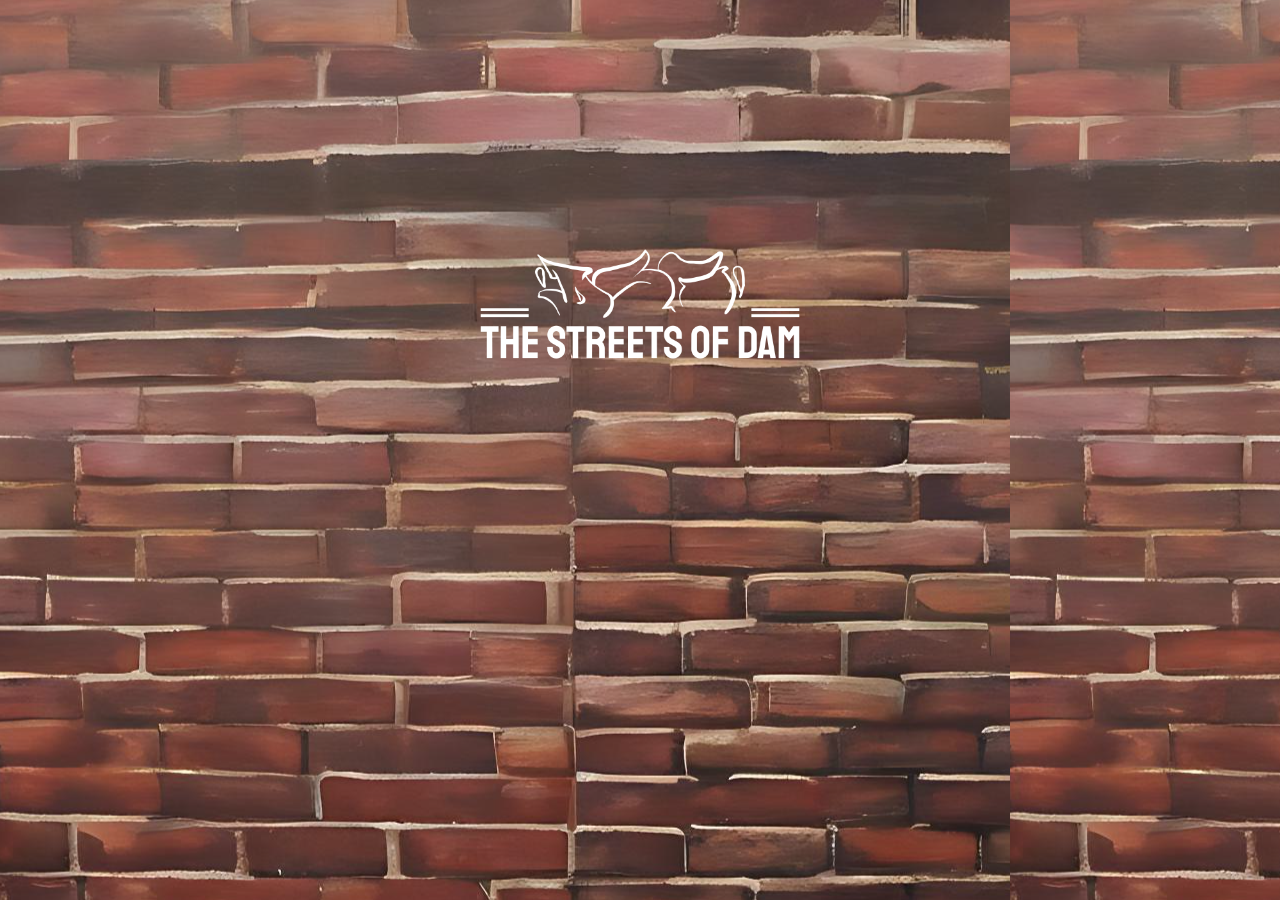
<file: index.html>
<!DOCTYPE html>
<html lang="en">

<head>
  <meta charset="UTF-8">
  <meta name="viewport" content="width=device-width, initial-scale=1.0">
  <title>HOMEPAGE</title>
  <!-- Hier halen we onze eigen stylesheet op -->
  <link rel="stylesheet" href="css/styles.css">
</head>

<body class="achtergrond">
  <main class="border">
    <a href="menu.html"><img class="logo3" src="images/logo3.png" alt="button"></a>
  </main>
</body>

</html>
</file>
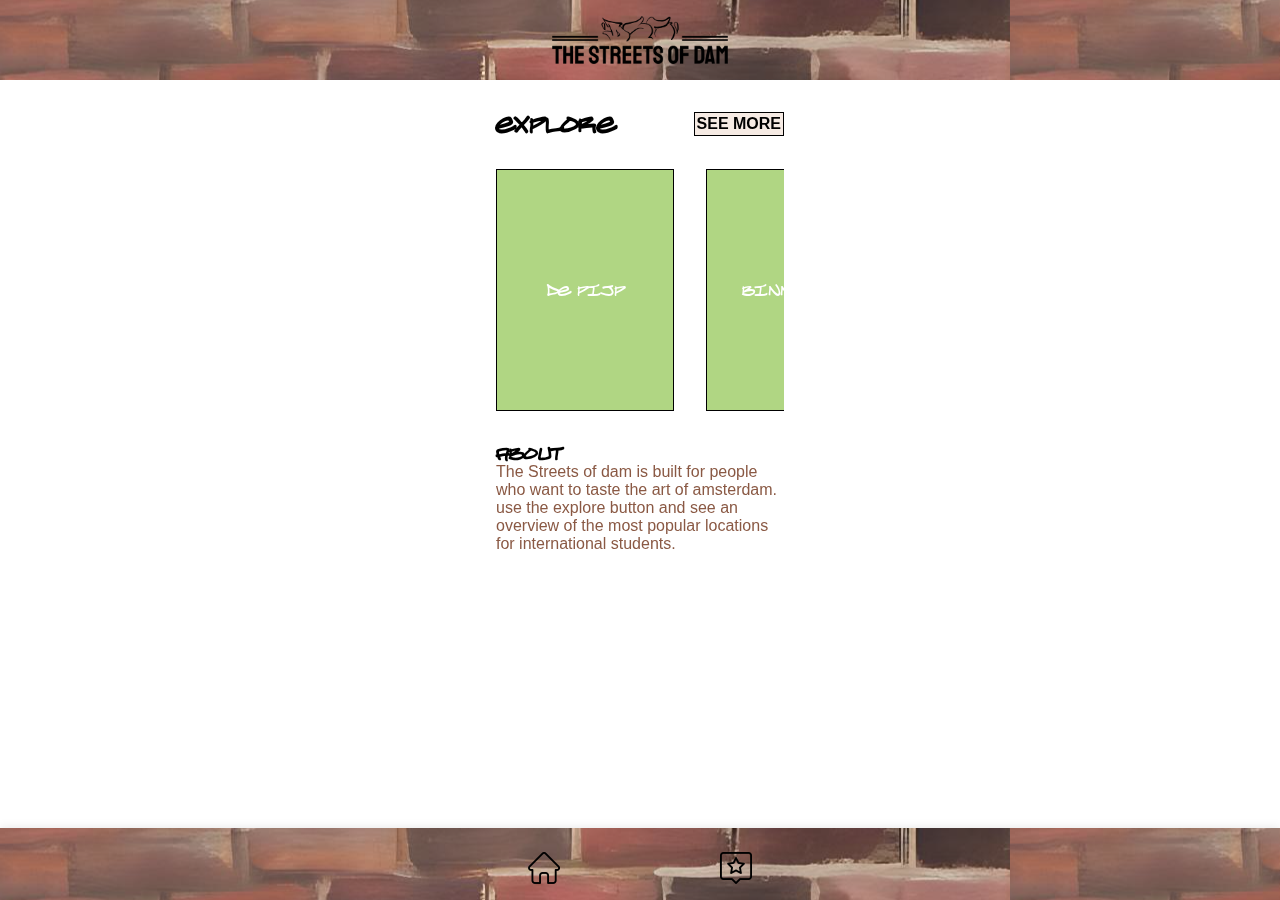
<file: menu.html>
<!DOCTYPE html>
<html lang="en">

<head>
  <meta charset="UTF-8">
  <meta http-equiv="X-UA-Compatible" content="IE=edge">
  <meta name="viewport" content="width=device-width, initial-scale=1.0">
  <title>menu</title>
  <link rel="stylesheet" href="css/styles.css">
  <link href="https://fonts.cdnfonts.com/css/graffiti-font" rel="stylesheet">

</head>

<body>
  <header>
    <img class="logo4" src="images/logo4.png">
  </header>

  <main class="homecontainer">
    <a class="more-button" href="explore.html">
      <h2>EXPLORE
        <button>SEE MORE</button>
      </h2>
    </a>
    <ul class="wrapper">
      <a href="streetart.html">
        <li class="item"> DE PIJP</li>
      </a>
      <a href="streetart1.html">
        <li class="item">BINNEGAST</li>
      </a>
      <a href="streetart2.html">
        <li class="item">KLOVENIERS</li>
      </a>
      <a href="streetart3.html">
        <li class="item">DE RUIJTERKADE</li>
      </a>
    </ul>
    <section class="about">
      <h3>ABOUT</h3>
      <p>
        The Streets of dam is built for people who want to taste the
        art of amsterdam. use the explore button and see an
        overview of the most popular locations for international students.
      </p>
    </section>
  </main>
  <nav>
    <ul class="bottom-navigation">
      <li>
        <a href="menu.html" class="navlink">
          <img src="images/home.png" alt="menu page">
        </a>
      </li>

      <li>
        <a href="review.html" class="navlink">
          <img src="images/review.png" alt="menu page">
        </a>
      </li>
    </ul>
  </nav>
</body>

</html>






















<!-- <div class="grid-container">

        <div class="grid-child purple">
          <a href="Straten.html">
            <img class="test" src="images/locatie.png" alt="locatie">
        </div>
    
        <div class="grid-child green">
            <a href="slotmachine.html">
              <img src="images/dice.png" alt="randommizer">

              
        </div> -->
</file>
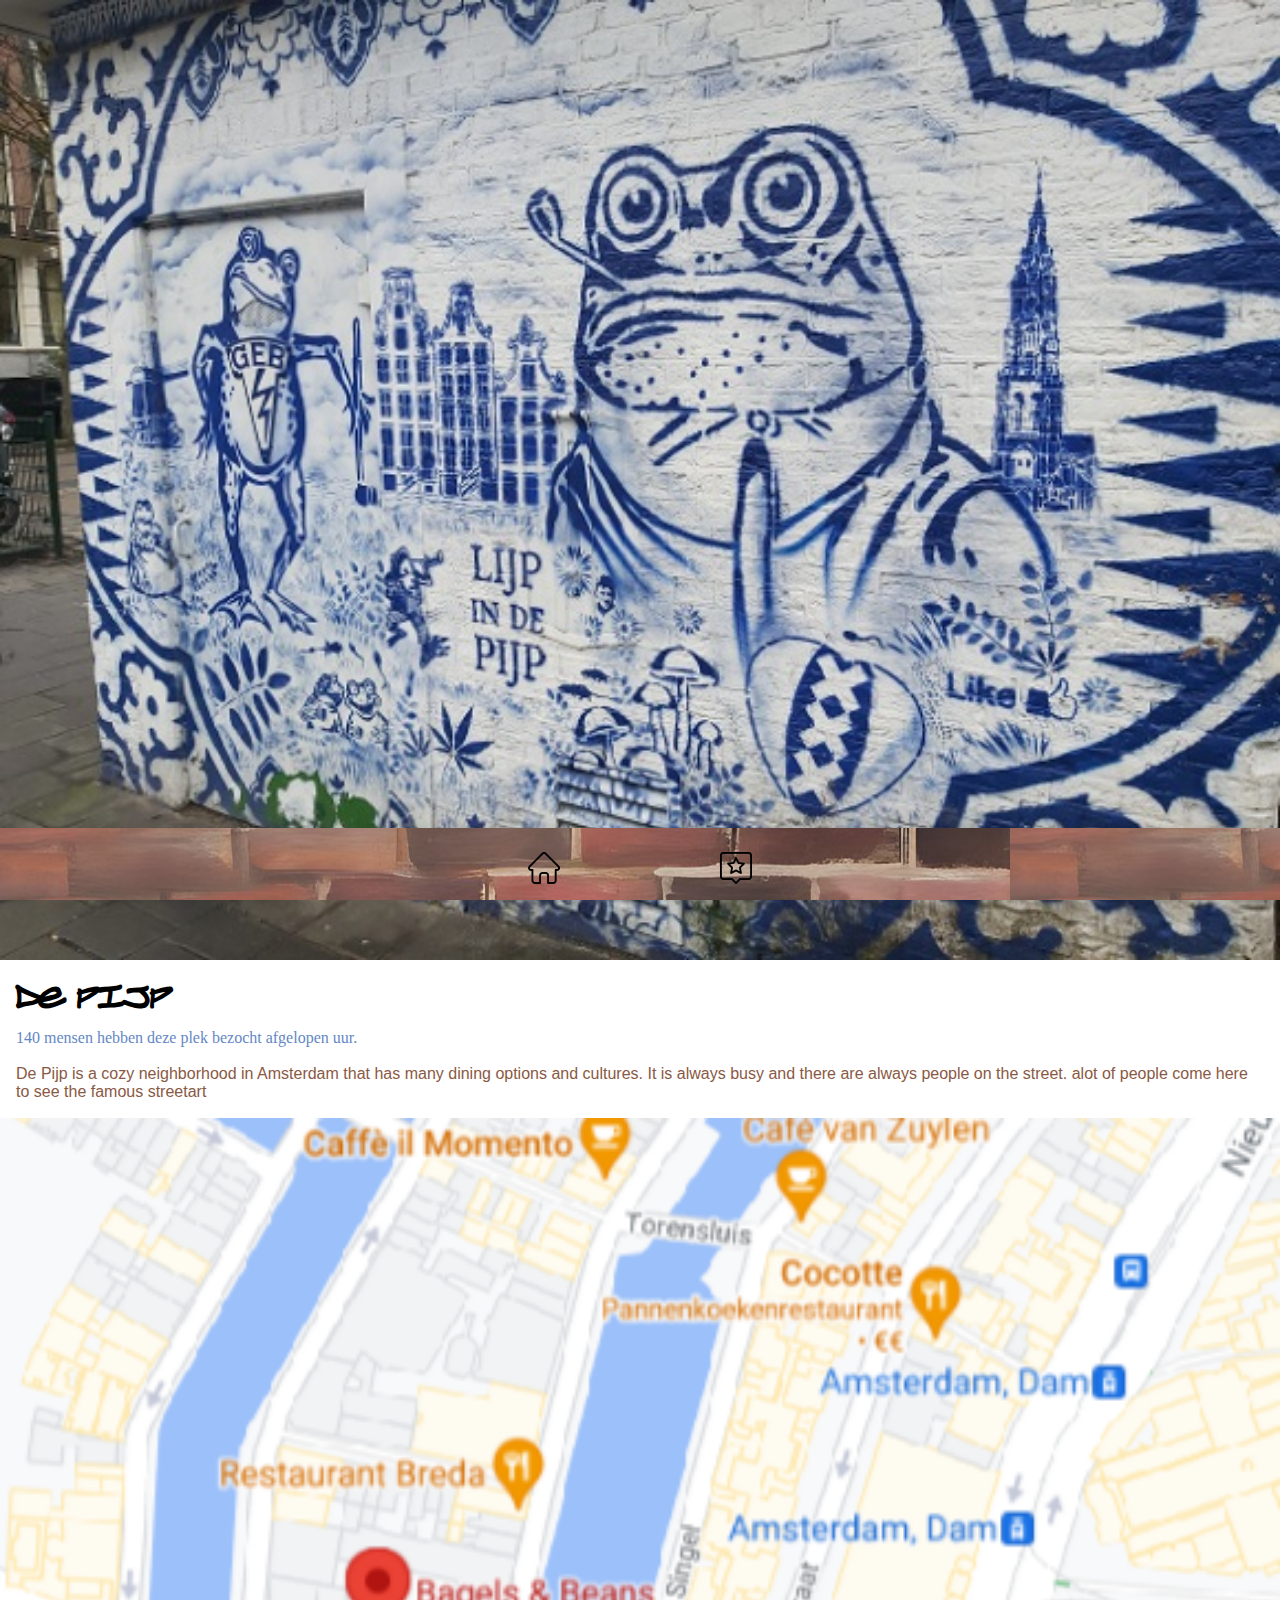
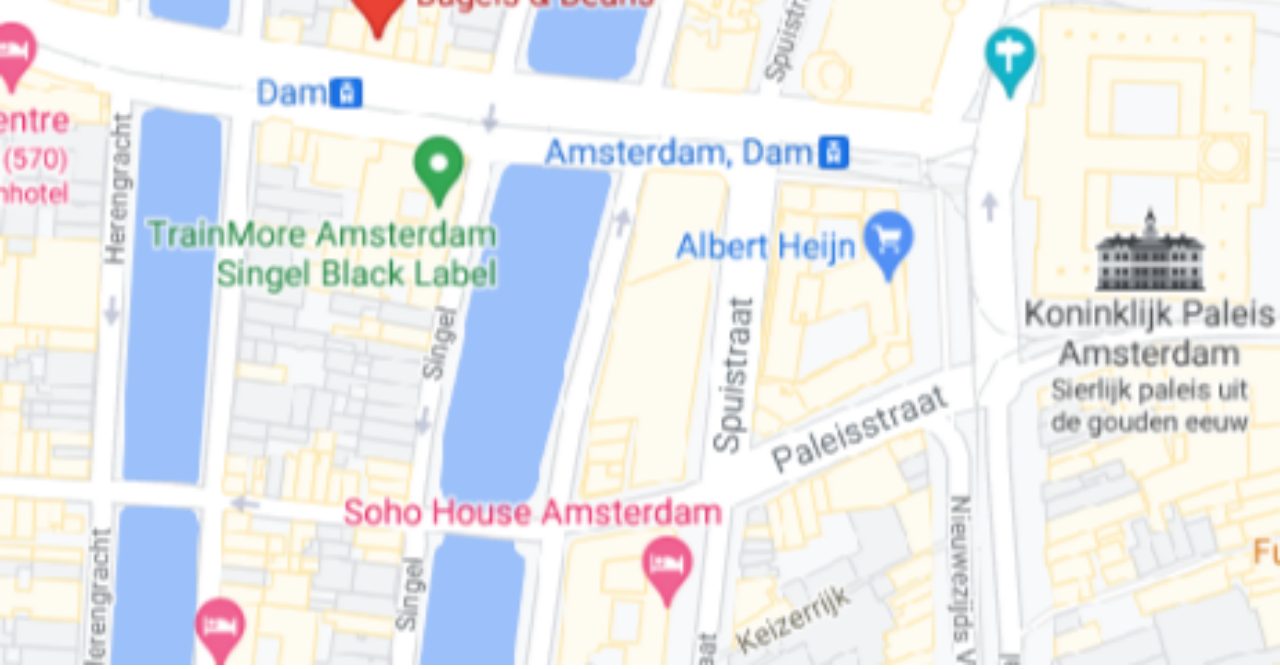
<file: streetart.html>
<!DOCTYPE html>
<html lang="en">
<meta charset="UTF-8">
<meta name="viewport" content="width=device-width, initial-scale=1.0">
<link rel="stylesheet" href="css/styles.css">

<title>De pijp</title>
<body>


    <!-- MAIN -->
        <main>
            <img src="images/img2.jpg" alt="" class="detailImage">
            <ul class="aboutwrapper">
                <li>
                    <h2>De Pijp</h2>
                </li>
                <li>
                    <p class="visitors">140 mensen hebben deze plek bezocht afgelopen uur.</p>
                </li>
                <li>
                    <p>De Pijp is a cozy neighborhood in Amsterdam that has many dining options and cultures. It is
                        always busy and there are always people on the street. alot of people come here to see the famous streetart</p>
                </li>

            </ul>
            <img src="images/rijksmuseum.png" alt="rijksmuseum" class="aboutmap">
        </main>
        <nav>
          <ul class="bottom-navigation">
            <li>
              <a href="menu.html" class="navlink">
                <img src="images/home.png" alt="menu page">
              </a>
            </li>
      
            <li>
              <a href="review.html" class="navlink">
                <img src="images/review.png" alt="menu page">
              </a>
            </li>
          </ul>
        </nav>
</body>
</html>
</file>
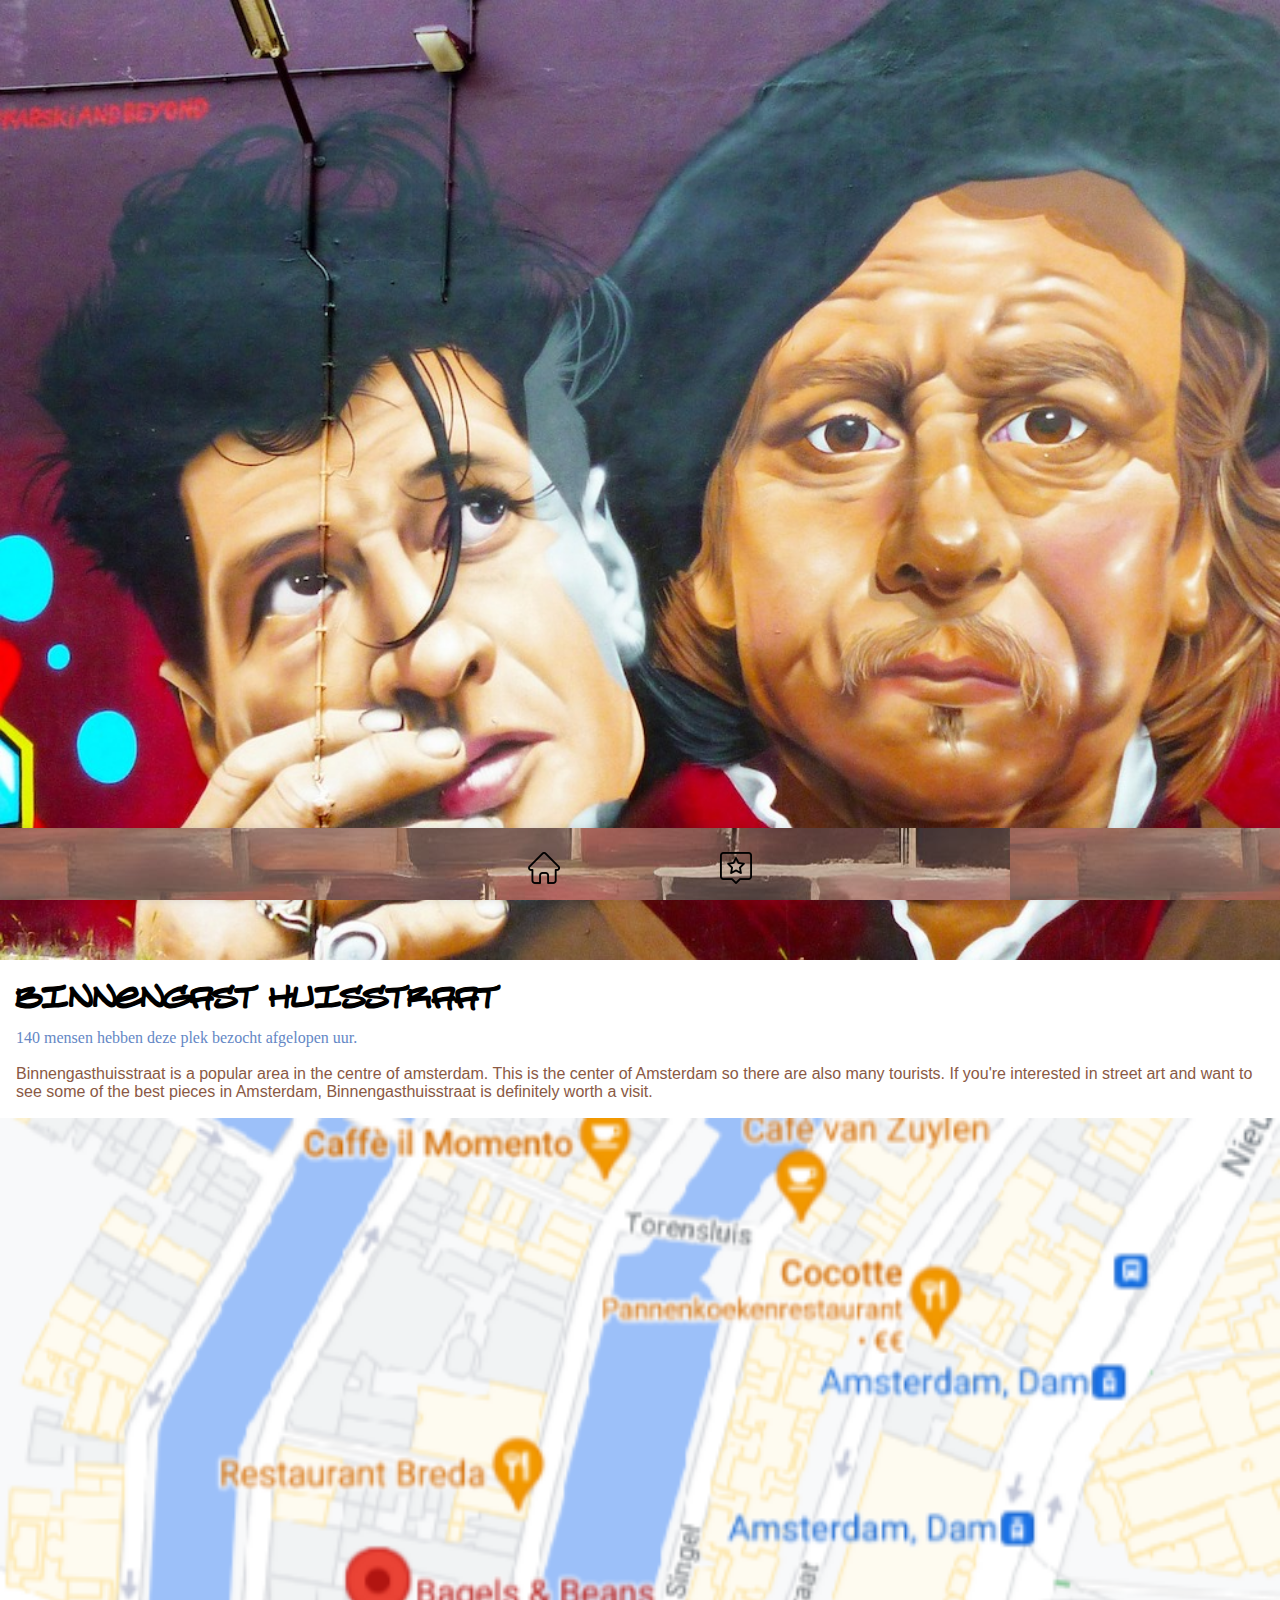
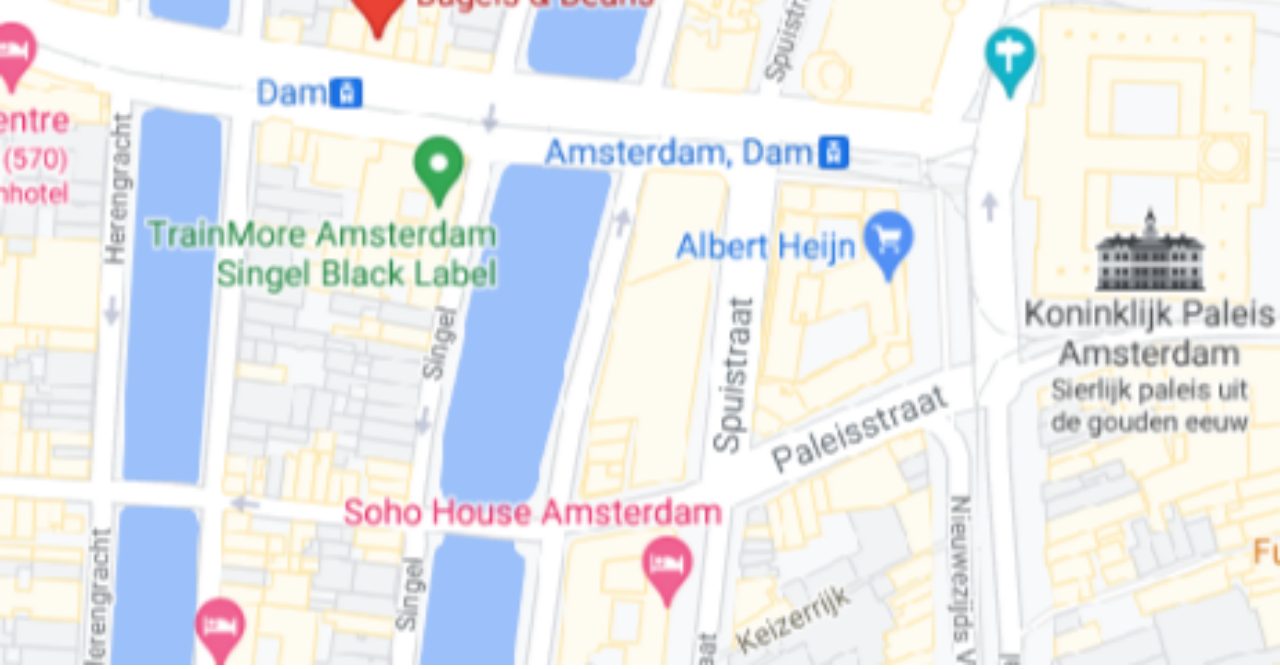
<file: streetart1.html>
<!DOCTYPE html>
<html lang="en">
<meta charset="UTF-8">
<meta name="viewport" content="width=device-width, initial-scale=1.0">
<link rel="stylesheet" href="css/styles.css">

<title>binnengasthuisstraat</title>

<body>
  <!-- MAIN -->
  <main>
    <img src="images/binnengasthuisstraat.jpg" alt="" class="detailImage">
    <ul class="aboutwrapper">
      <li>
        <h2> Binnengast
          huisstraat</h2>
      </li>
      <li>
        <p class="visitors">140 mensen hebben deze plek bezocht afgelopen uur.</p>
      </li>
      <li>
        <p>Binnengasthuisstraat is a popular area in the centre of amsterdam. This is the center of Amsterdam so
          there are also many tourists. If you're interested in street art and want to see some of the best pieces in Amsterdam, Binnengasthuisstraat is definitely worth a visit. </p>
      </li>

    </ul>
    <img src="images/rijksmuseum.png" alt="rijksmuseum" class="aboutmap">
  </main>
  <nav>
    <ul class="bottom-navigation">
      <li>
        <a href="menu.html" class="navlink">
          <img src="images/home.png" alt="menu page">
        </a>
      </li>

      <li>
        <a href="review.html" class="navlink">
          <img src="images/review.png" alt="menu page">
        </a>
      </li>
    </ul>
  </nav>
</body>

</html>
</file>
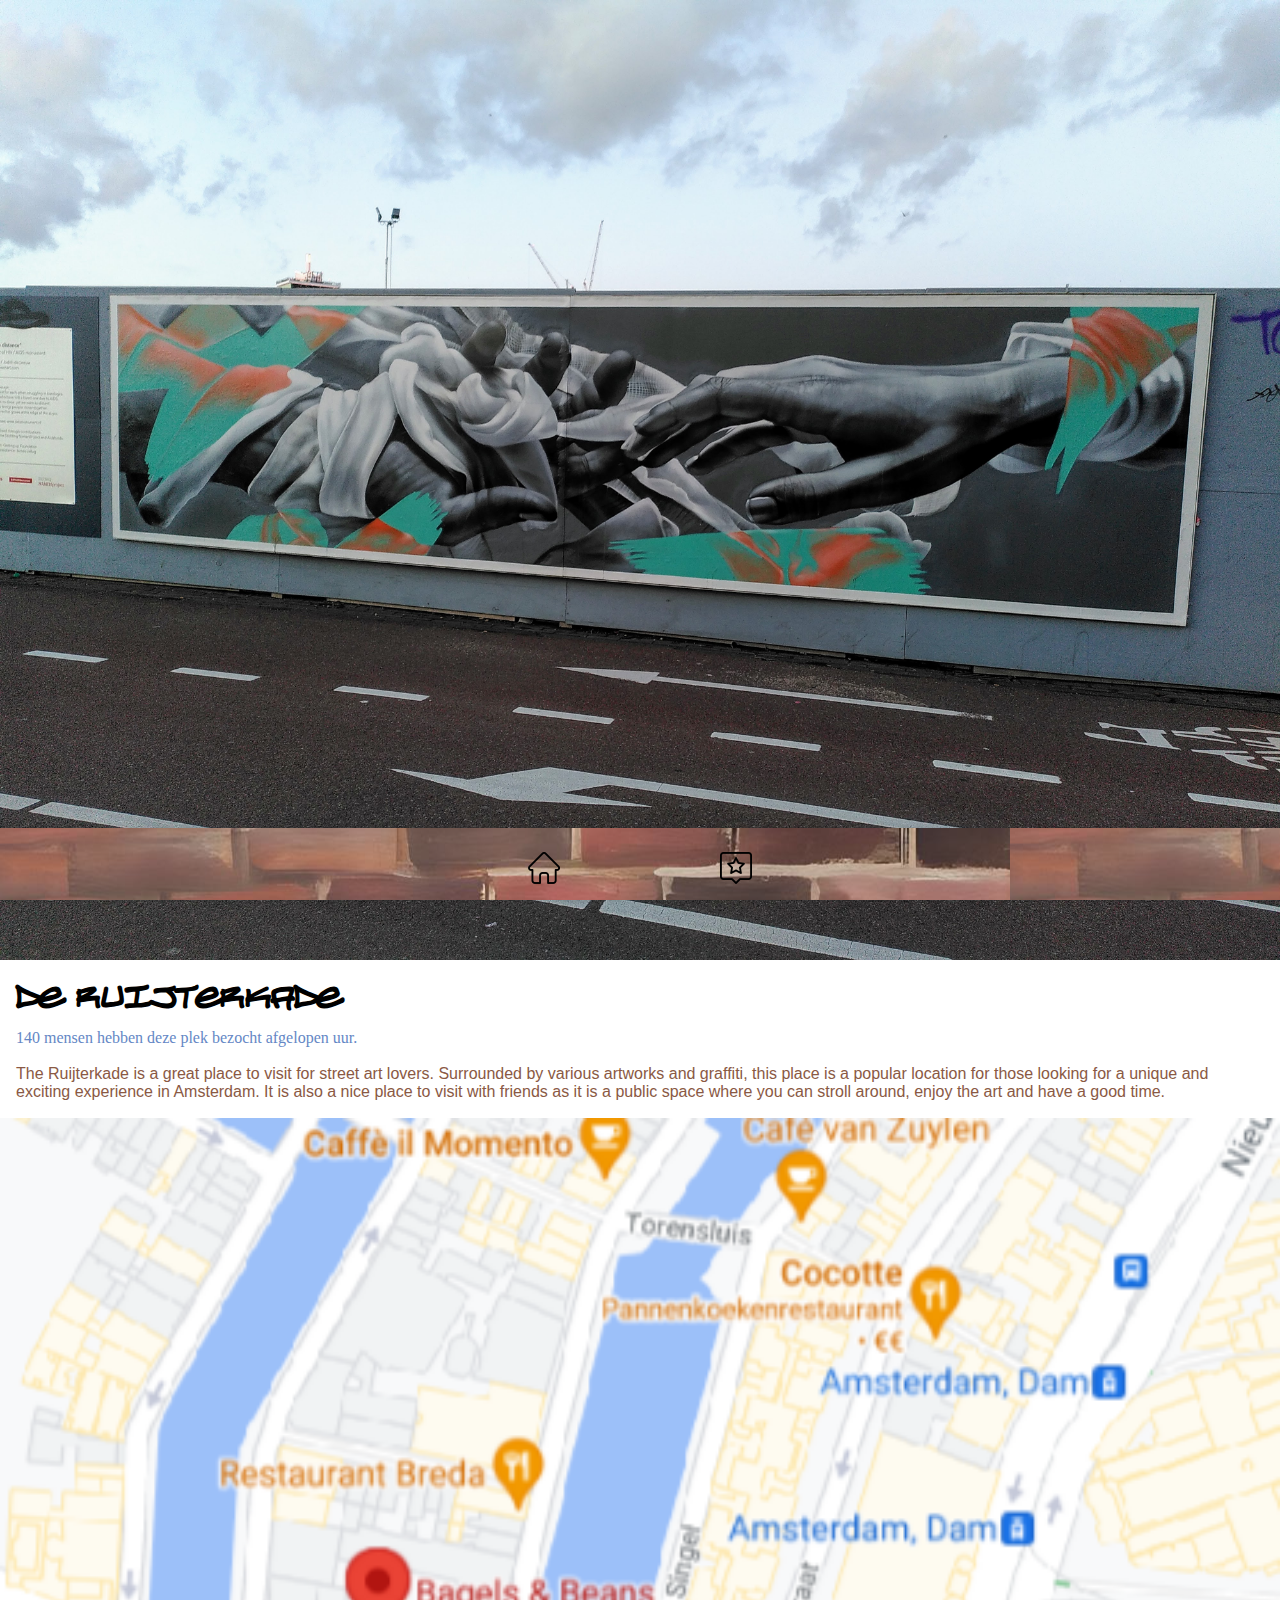
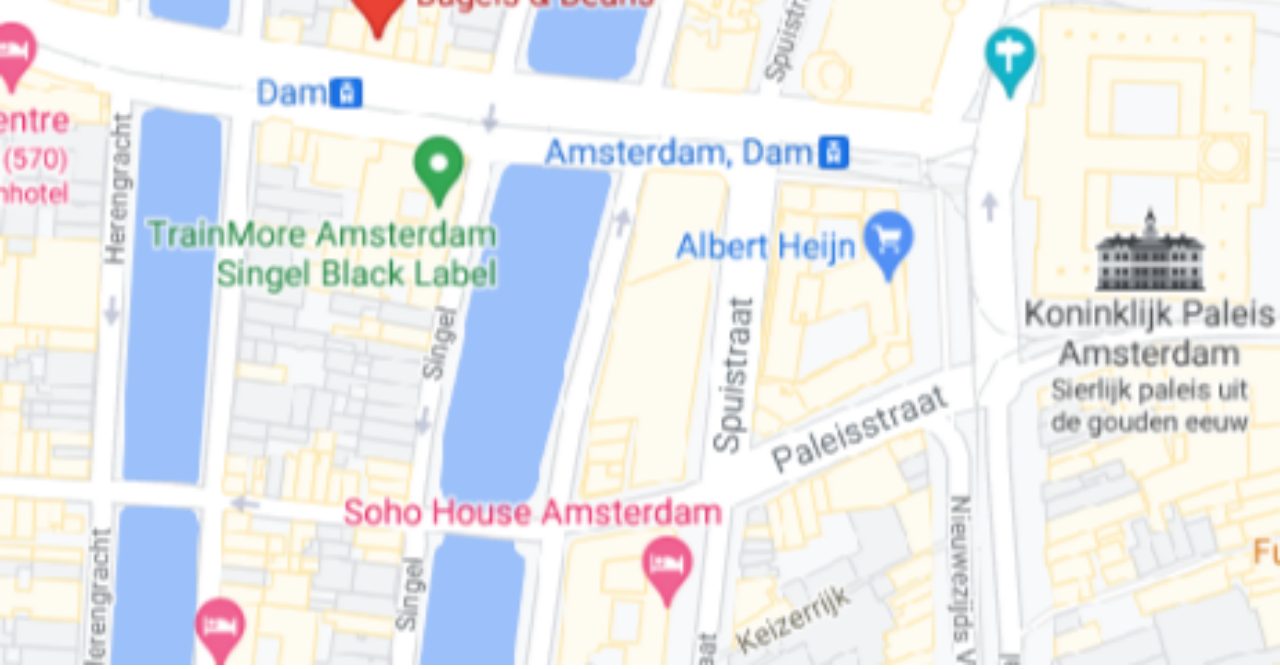
<file: streetart3.html>
<!DOCTYPE html>
<html lang="en">
<meta charset="UTF-8">
<meta name="viewport" content="width=device-width, initial-scale=1.0">
<link rel="stylesheet" href="css/styles.css">

<title>de ruijterkade</title>

<body>
  <!-- MAIN -->
  <main>
    <img src="images/deruijterstraat.jpg" alt="" class="detailImage">
    <ul class="aboutwrapper">
      <li>
        <h2>De ruijterkade</h2>
      </li>
      <li>
        <p class="visitors">140 mensen hebben deze plek bezocht afgelopen uur.</p>
      </li>
      <li>
        <p>The Ruijterkade is a great place to visit for street art lovers. Surrounded by various artworks and graffiti,
          this place is a popular location for those looking for a unique and exciting experience in Amsterdam. It is
          also a nice place to visit with friends as it is a public space where you can stroll around, enjoy the art and
          have a good time. </p>
      </li>

    </ul>
    <img src="images/rijksmuseum.png" alt="rijksmuseum" class="aboutmap">
  </main>
  <nav>
    <ul class="bottom-navigation">
      <li>
        <a href="menu.html" class="navlink">
          <img src="images/home.png" alt="menu page">
        </a>
      </li>

      <li>
        <a href="review.html" class="navlink">
          <img src="images/review.png" alt="menu page">
        </a>
      </li>
    </ul>
  </nav>

</body>

</html>
</file>
<file: css/styles.css>
@font-face {
  font-family: "Helvetica Neue";
  src: url("css/HelveticaNeue.otf");
  font-style: normal;
  font-weight: 300;
}

@import url('https://fonts.cdnfonts.com/css/graffiti-font');

@font-face{
  font-family: myfont;
  src: url(../assets/TURNB___.TTF);
}
*,
html {
  padding: 0px;
  margin: 0px;
}

h1 {
  font-family: "helvetica";
  font-size: 2em;
  text-transform: uppercase;
  color: #000000;
  font-weight: 700; /* bold */
  margin-bottom: 0.5em;
}

p {
  font-family: "helvetica";
  font-size: 1em;
  color:#8a5944;
  margin-bottom: 0.1rem;
  padding-bottom: 0.1rem;
}

a {
  text-decoration: none;
}

/* NAV CSS */
ul {
  list-style-type: none;
  margin: 0;
  padding: 0;
  overflow: hidden;
  background-color: rgb(255, 255, 255);
}

li a {
  font-family: "helvetica";
  display: block;
  color: white;
  text-align: center;
  padding: 1rem 1rem;
  text-decoration: none;
}

/* dit is index css */

.border img {
  position: fixed;
  top: 19rem;
  left: 50%;
  transform: translate(-50%, -50%);
}

.achtergrond {
  background-image: url(../images/achtergrond.png);
}

.logo3 {
  width: 20rem;
  height: auto;
}

.beginknop {
  margin: auto;
  margin-top: 22rem;
  background-color: #f6ebe4;
  color: rgb(0, 0, 0);
  font-weight: bold;
  border-radius: 1rem;
  text-decoration: none;
  font-size: 1rem;
  font-family: "helvetica";
  display: flex;
  padding: 1rem 5rem;
}

/*dit is menu/home css*/
header {
  width: 100%;
  height: 5rem;
  background-image: url(../images/achtergrond.png);
  display: flex;
  align-items: center;
  justify-content: center;
  font-family: Helvetica;
}

header,
h2 {
  color: black;
  font-family: "myfont"
}

.logo4 {
  width: 11rem;
  height: auto;
}

.more-button button {
  float: right;
  font-size: 1rem;
  padding: 2px;
  background-color: #f6ebe4;
  border: solid black 1px;
  font-weight: bold;
}

.more-button h2 {
  text-align: left;
  margin-top: 2rem;
}
.homecontainer {
  width: 18rem;
  margin: 0 auto;
}

.homecontainer h3 {
  margin-top: 1rem;
  font-family: "myfont";
}

.wrapper {
  margin-top: 2rem;
  min-height: 10rem;
  display: flex;
  overflow-x: auto;
}

.wrapper .item {
  min-width: 11rem;
  height: 15rem;
  line-height: 15rem;
  text-align: center;
  background-color: #b0d683;
  margin-right: 2rem;
  font-family: "myfont";
  color: white;
  border: solid black 0.1rem;
}

.about {
  margin-top: 2rem;
}

section h3 {
  color: black;
}
section p {
  color: #8a5944;
}

/* dit is the about streetart css*/
.resize {
  width: 10rem;
  height: auto;
}

.detailImage {
  height: auto;
  width: 100vw;
  object-fit: cover;
}

.visitors {
  color: #6487c5;
  font-family: "Filson Pro";
  font-size: 1em;
}

.aboutwrapper {
  padding-left: 1rem;
  padding-right: 1rem;
  margin-top: 1rem;
  list-style-type: none;
}

.aboutwrapper li {
  margin-bottom: 1rem;
}

.aboutmap {
  width: 100vw;
  height: auto;
  margin: 0 auto;
}

.bottom-navigation {
  display: flex;
  justify-content: center;
  flex-direction: row;
  width: 100%;
  height: 4rem;
  filter: drop-shadow(0 0 5px rgba(14, 13, 13, 0.1));
  position: fixed;
  bottom: 0;
  background-image: url(../images/achtergrond.png);
  padding-top: 0.5rem;
}

.navslot {
  flex-basis: 15%;
  text-align: center;
  height: 100%;
  display: flex;
  align-items: center;
  justify-content: center;
}

.navlink {
  width: 10rem;
  height: 3rem;
  line-height: 1.5;
  align-items: center;
}

.navlink img {
  width: 2rem;
  height: auto;
  object-fit: contain;
}

/* review page css */
.review {
  padding-top: 1rem;
  padding-bottom: 5rem;
}

.review li {
  display: grid;
  grid-template-columns: repeat(4, 1fr);
  grid-template-rows: repeat(2, 1fr);
  list-style-type: none;
  column-gap: 1rem;
  padding-top: 1rem;
  padding-right: 1rem;
  margin-bottom: 4rem;
}
.first {
  grid-area: 1 / 1 / 3 / 2;
  height: 4rem;
  width: 4rem;
  margin-left: 1rem;
  justify-content: center;
}

.first img {
  max-width: 100%;
  height: auto;
  object-fit: contain;
}

.second {
  grid-area: 1 / 2 / 1 / 2;
  margin-bottom: 1rem;
  font-weight: 800;
}
.third {
  grid-area: 1 / 4 / 2 / 5;
}

.third img {
  max-width: 100%;
  height: auto;
  object-fit: contain;
}

.fourth {
  align-self: center;
  justify-self: end;
  grid-area: 1 / 2 / 3 / 5;
  margin-top: 2rem;
}
.review p {
  font-family: "helvetica";
  font-size: 1em;
  color:black;
  margin-bottom: 0.1rem;
  padding-bottom: 0.1rem;
}


/* EXPLORE CSS */
.content{
  margin: 2rem;
  margin-bottom: 7rem;
}

.content p {
  font-family: "myfont";
  color:black;
  padding: 1rem 2rem;
  font-weight: bold;
  background-color:#f6ebe4;
}

.fotoje {
  width: 100%;
}
body content {
  background-color: #f6ebe4;
}

/* street about css */
.aboutwrapper h2 {
 font-family: "myfont";
  font-size: 2em;
  text-transform: uppercase;
  color: #000000;
  font-weight: 700; /* bold */
  margin-bottom: 0.5em;
}
</file>
